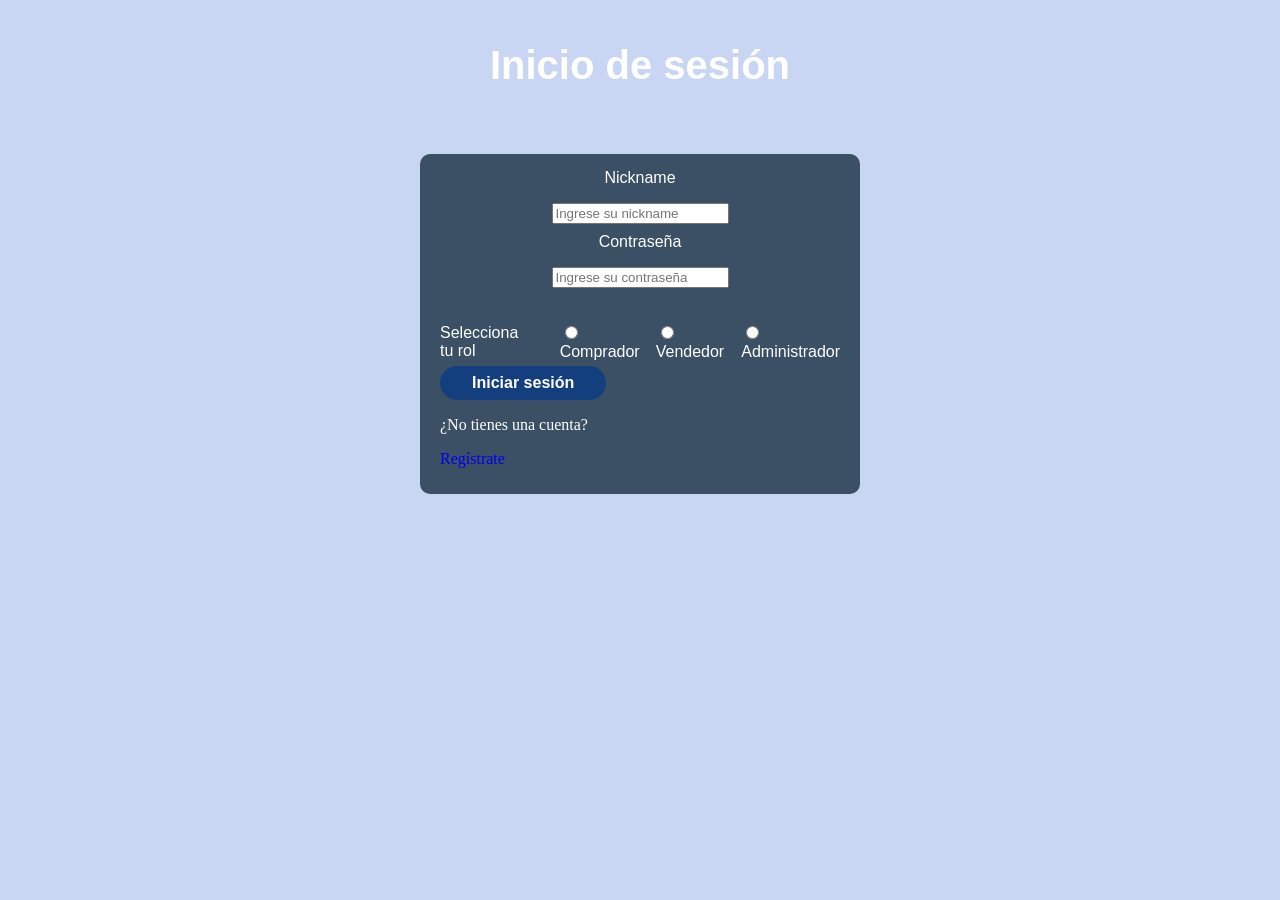
<file: index.html>
<!DOCTYPE html>
<head>
    <meta charset="utf-8"/>
    <link rel="stylesheet" href="./css/login.css">
    <link rel="icon" type="image/x-icon" href="static/images/logo.webp">
    <title>Binary Shop - Inicio de sesión</title>
</head>



<body>
    <div class="login-panel">
        <div>
            <h1 class="header-text">Inicio de sesión</h1>
        </div>

        <div class="login-form-content">

            <form class="form" id="loginForm">
                <div class="content-container">
                    <label class="text">Nickname</label><input type="text" id="username" class="input-field" name="username" placeholder="Ingrese su nickname" required><br>
                </div>
                <div class="content-container">
                    <label class="text">Contraseña</label><input type="password" id="password" class="input-field" name="password"  placeholder="Ingrese su contraseña" required><br>
                </div>
                <div class="seleccionar-rol">
                    <label class="text">Selecciona tu rol</label><br>
                    <label class="text">
                        <input type="radio" name="rol" value="comprador" /> Comprador
                    </label>
                    <label class="text">
                        <input type="radio" name="rol" value="vendedor" /> Vendedor
                    </label>
                    <label class="text">
                        <input type="radio" name="rol" value="admin" /> Administrador
                    </label>
            </div>
            
            <button class="submit-button">Iniciar sesión</button>
            
            <div class="account-request">
                <p>¿No tienes una cuenta?</p>
                <a href="registro.html">Regístrate</a>
            </div>

            </form>
        </div>
    </div>
    <script src="js/login.js"></script>
</body>
</file>
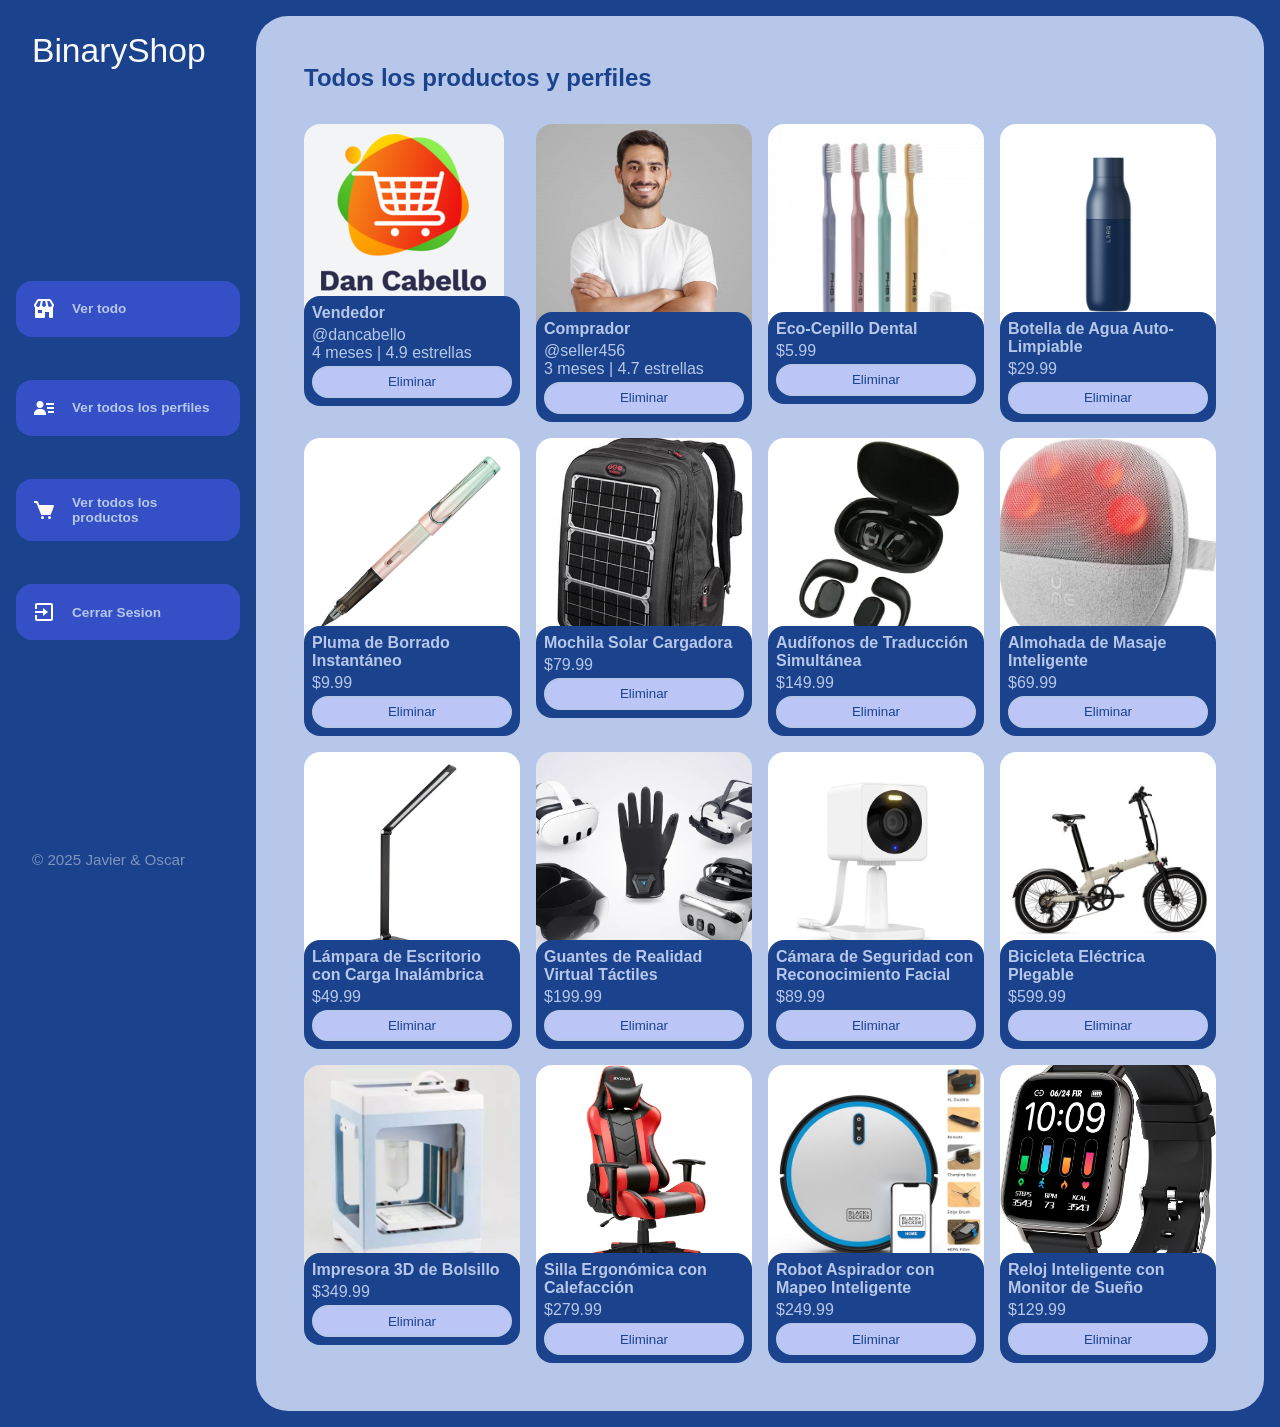
<file: admin.html>
<!DOCTYPE html>
<html lang="es">
<head>
    <meta charset="UTF-8">
    <title>BinaryShop</title>
    <link rel="shortcut icon" href="./images/favicon.png" type="image/x-icon">
    <link rel="stylesheet" href="./css/main.css">
</head>
<body>

    <div class="wrapper">
        <header class="header-mobile">
            <h1 class="logo">BinaryShop</h1>
            <button class="open-menu" id="open-menu">
                <i class="bi bi-list"></i>
            </button>
        </header>
        <aside>
            <button class="close-menu" id="close-menu">
                <i class="bi bi-x"></i>
            </button>
            <header>
                <h1 class="logo">BinaryShop</h1>
            </header>
            <nav>
                <ul class="menu">
                    <li>
                        <button id="todos" class="boton-menu boton-categoria active"><img class="ver-perfil" src="./images/home.svg">Ver todo</button>
                    </li>
                    <li>
                        <a class="boton-menu boton-carrito" href="#">
                            <img class="ver-perfil" src="./images/verperfil.svg">Ver todos los perfiles
                        </a>
                    </li>
                    <li>
                        <a class="boton-menu boton-carrito" href="#">
                            <img class="carrito-logo" src="./images/carrito.svg">Ver todos los productos
                        </a>
                    </li>
                    <li>
                        <a class="boton-menu boton-carrito" href="index.html">
                            <img class="carrito-logo" src="./images/exit.svg">Cerrar Sesion
                        </a>
                    </li>
                </ul>
            </nav>
            <footer>
                <p class="texto-footer">© 2025 Javier & Oscar</p>
            </footer>
        </aside>
        <main>
            <h2 class="titulo-principal" id="titulo-principal">Todos los productos y perfiles</h2>
            <div id="contenedor-productos" class="contenedor-productos">
                <div class="producto">
                    <img class="producto-imagen" src="./images/vendedor.png" alt="Vendedor">
                    <div class="producto-detalles">
                        <h3 class="producto-titulo">Vendedor</h3>
                        <p class="producto-precio">@dancabello <br> 4 meses | 4.9 estrellas</p>
                        <button class="producto-agregar" id="Eco-Cepillo Dental">Eliminar</button>
                    </div>
                </div>
                <div class="producto">
                    <img class="producto-imagen" src="./images/perfil.jpg" alt="Comprador">
                    <div class="producto-detalles">
                        <h3 class="producto-titulo">Comprador</h3>
                        <p class="producto-precio">@seller456<br> 3 meses | 4.7 estrellas</p>
                        <button class="producto-agregar" id="Eco-Cepillo Dental">Eliminar</button>
                    </div>
                </div>
                <div class="producto">
                    <img class="producto-imagen" src="./images/Eco-Cepillo Dental.jpg" alt="Eco-Cepillo Dental">
                    <div class="producto-detalles">
                        <h3 class="producto-titulo">Eco-Cepillo Dental</h3>
                        <p class="producto-precio">$5.99</p>
                        <button class="producto-agregar" id="Eco-Cepillo Dental">Eliminar</button>
                    </div>
                </div>
                <div class="producto">
                    <img class="producto-imagen" src="./images/Botella de Agua Auto-Limpiable.jpg" alt="Botella de Agua Auto-Limpiable">
                    <div class="producto-detalles">
                        <h3 class="producto-titulo">Botella de Agua Auto-Limpiable</h3>
                        <p class="producto-precio">$29.99</p>
                        <button class="producto-agregar" id="Botella de Agua Auto-Limpiable">Eliminar</button>
                    </div>
                </div>
                <div class="producto">
                    <img class="producto-imagen" src="./images/Pluma de Borrado Instantáneo.jpg" alt="Pluma de Borrado Instantáneo">
                    <div class="producto-detalles">
                        <h3 class="producto-titulo">Pluma de Borrado Instantáneo</h3>
                        <p class="producto-precio">$9.99</p>
                        <button class="producto-agregar" id="Pluma de Borrado Instantáneo">Eliminar</button>
                    </div>
                </div>
                <div class="producto">
                    <img class="producto-imagen" src="./images/Mochila Solar Cargadora.png" alt="Mochila Solar Cargadora">
                    <div class="producto-detalles">
                        <h3 class="producto-titulo">Mochila Solar Cargadora</h3>
                        <p class="producto-precio">$79.99</p>
                        <button class="producto-agregar" id="Mochila Solar Cargadora">Eliminar</button>
                    </div>
                </div>
                <div class="producto">
                    <img class="producto-imagen" src="./images/Audífonos de Traducción Simultánea.webp" alt="Audífonos de Traducción Simultánea">
                    <div class="producto-detalles">
                        <h3 class="producto-titulo">Audífonos de Traducción Simultánea</h3>
                        <p class="producto-precio">$149.99</p>
                        <button class="producto-agregar" id="Audífonos de Traducción Simultánea">Eliminar</button>
                    </div>
                </div>
                <div class="producto">
                    <img class="producto-imagen" src="./images/Almohada de Masaje Inteligente.jpg" alt="Almohada de Masaje Inteligente">
                    <div class="producto-detalles">
                        <h3 class="producto-titulo">Almohada de Masaje Inteligente</h3>
                        <p class="producto-precio">$69.99</p>
                        <button class="producto-agregar" id="Almohada de Masaje Inteligente">Eliminar</button>
                    </div>
                </div>
                <div class="producto">
                    <img class="producto-imagen" src="./images/Lámpara de Escritorio con Carga Inalámbrica.webp" alt="Lámpara de Escritorio con Carga Inalámbrica">
                    <div class="producto-detalles">
                        <h3 class="producto-titulo">Lámpara de Escritorio con Carga Inalámbrica</h3>
                        <p class="producto-precio">$49.99</p>
                        <button class="producto-agregar" id="Lámpara de Escritorio con Carga Inalámbrica">Eliminar</button>
                    </div>
                </div>
                <div class="producto">
                    <img class="producto-imagen" src="./images/Guantes de Realidad Virtual Táctiles.webp" alt="Guantes de Realidad Virtual Táctiles">
                    <div class="producto-detalles">
                        <h3 class="producto-titulo">Guantes de Realidad Virtual Táctiles</h3>
                        <p class="producto-precio">$199.99</p>
                        <button class="producto-agregar" id="Guantes de Realidad Virtual Táctiles">Eliminar</button>
                    </div>
                </div>
                <div class="producto">
                    <img class="producto-imagen" src="./images/Cámara de Seguridad con Reconocimiento Facial.png" alt="Cámara de Seguridad con Reconocimiento Facial">
                    <div class="producto-detalles">
                        <h3 class="producto-titulo">Cámara de Seguridad con Reconocimiento Facial</h3>
                        <p class="producto-precio">$89.99</p>
                        <button class="producto-agregar" id="Cámara de Seguridad con Reconocimiento Facial">Eliminar</button>
                    </div>
                </div>
                <div class="producto">
                    <img class="producto-imagen" src="./images/bici.jpg" alt="Bicicleta Eléctrica Plegable">
                    <div class="producto-detalles">
                        <h3 class="producto-titulo">Bicicleta Eléctrica Plegable</h3>
                        <p class="producto-precio">$599.99</p>
                        <button class="producto-agregar" id="Bicicleta Eléctrica Plegable">Eliminar</button>
                    </div>
                </div>
                <div class="producto">
                    <img class="producto-imagen" src="./images/Impresora 3D de Bolsillo.webp" alt="Impresora 3D de Bolsillo">
                    <div class="producto-detalles">
                        <h3 class="producto-titulo">Impresora 3D de Bolsillo</h3>
                        <p class="producto-precio">$349.99</p>
                        <button class="producto-agregar" id="Impresora 3D de Bolsillo">Eliminar</button>
                    </div>
                </div>
                <div class="producto">
                    <img class="producto-imagen" src="./images/sillaergonomica.jpg" alt="Silla Ergonómica con Calefacción">
                    <div class="producto-detalles">
                        <h3 class="producto-titulo">Silla Ergonómica con Calefacción</h3>
                        <p class="producto-precio">$279.99</p>
                        <button class="producto-agregar" id="Silla Ergonómica con Calefacción">Eliminar</button>
                    </div>
                </div>
                <div class="producto">
                    <img class="producto-imagen" src="./images/Robot Aspirador con Mapeo Inteligente.jpg" alt="Robot Aspirador con Mapeo Inteligente">
                    <div class="producto-detalles">
                        <h3 class="producto-titulo">Robot Aspirador con Mapeo Inteligente</h3>
                        <p class="producto-precio">$249.99</p>
                        <button class="producto-agregar" id="Robot Aspirador con Mapeo Inteligente">Eliminar</button>
                    </div>
                </div>
                <div class="producto">
                    <img class="producto-imagen" src="./images/Reloj Inteligente con Monitor de Sueño.jpg" alt="Reloj Inteligente con Monitor de Sueño">
                    <div class="producto-detalles">
                        <h3 class="producto-titulo">Reloj Inteligente con Monitor de Sueño</h3>
                        <p class="producto-precio">$129.99</p>
                        <button class="producto-agregar" id="Reloj Inteligente con Monitor de Sueño">Eliminar</button>
                    </div>
                </div>
            </div>
        </main>
    </div>
</body>
</html>
</file>
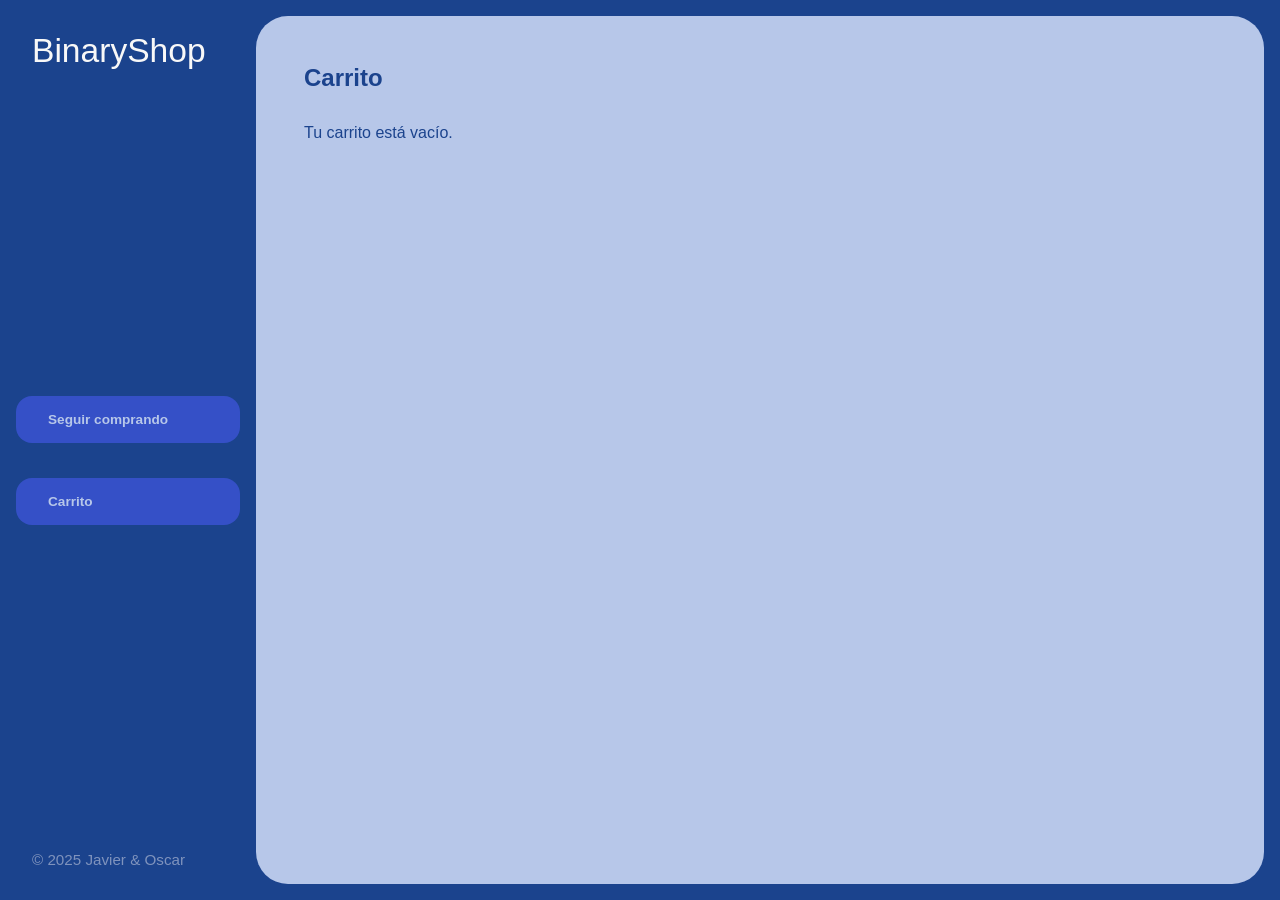
<file: carrito.html>
<!DOCTYPE html>
<html lang="es">
<head>
    <meta charset="UTF-8">
    <title>BinaryShop</title>
    <link rel="shortcut icon" href="./images/carrito.svg" type="image/x-icon">
    <link rel="stylesheet" href="./css/main.css">
</head>
<body>

    <div class="wrapper">
        <header class="header-mobile">
            <h1 class="logo">BinaryShop</h1>
            <button class="open-menu" id="open-menu">
                <i class="bi bi-list"></i>
            </button>
        </header>
        <aside>
            <button class="close-menu" id="close-menu">
                <i class="bi bi-x"></i>
            </button>
            <header>
                <h1 class="logo">BinaryShop</h1>
            </header>
            <nav>
                <ul>
                    <li>
                        <a class="boton-menu boton-volver" href="./main.html">
                            <i class="bi bi-arrow-return-left"></i> Seguir comprando
                        </a>
                    </li>
                    <li>
                        <a class="boton-menu boton-carrito active" href="./carrito.html">
                            <i class="bi bi-cart-fill"></i> Carrito
                        </a>
                    </li>
                </ul>
            </nav>
            <footer>
                <p class="texto-footer">© 2025 Javier & Oscar</p>
            </footer>
        </aside>
        <main>
            <h2 class="titulo-principal">Carrito</h2>
            <div class="contenedor-carrito">
                <p id="carrito-vacio" class="carrito-vacio">Tu carrito está vacío. <i class="bi bi-emoji-frown"></i></p>

                <div id="carrito-productos" class="carrito-productos disabled">
                    <!-- Esto se va a completar con el JS -->
                </div>

                <div id="carrito-acciones" class="carrito-acciones disabled">
                    <div class="carrito-acciones-izquierda">
                        <button id="carrito-acciones-vaciar" class="carrito-acciones-vaciar">Vaciar carrito</button>
                    </div>
                    <div class="carrito-acciones-derecha">
                        <div class="carrito-acciones-total">
                            <p>Total:</p>
                            <p id="total">$3000</p>
                        </div>
                        <button id="carrito-acciones-comprar" class="carrito-acciones-comprar">Comprar ahora</button>
                    </div>
                </div>

                <p id="carrito-comprado" class="carrito-comprado disabled">Muchas gracias por tu compra. <i class="bi bi-emoji-laughing"></i></p>

            </div>
        </main>
    </div>
    <script src="./js/carrito.js"></script>
    
</body>
</html>
</file>
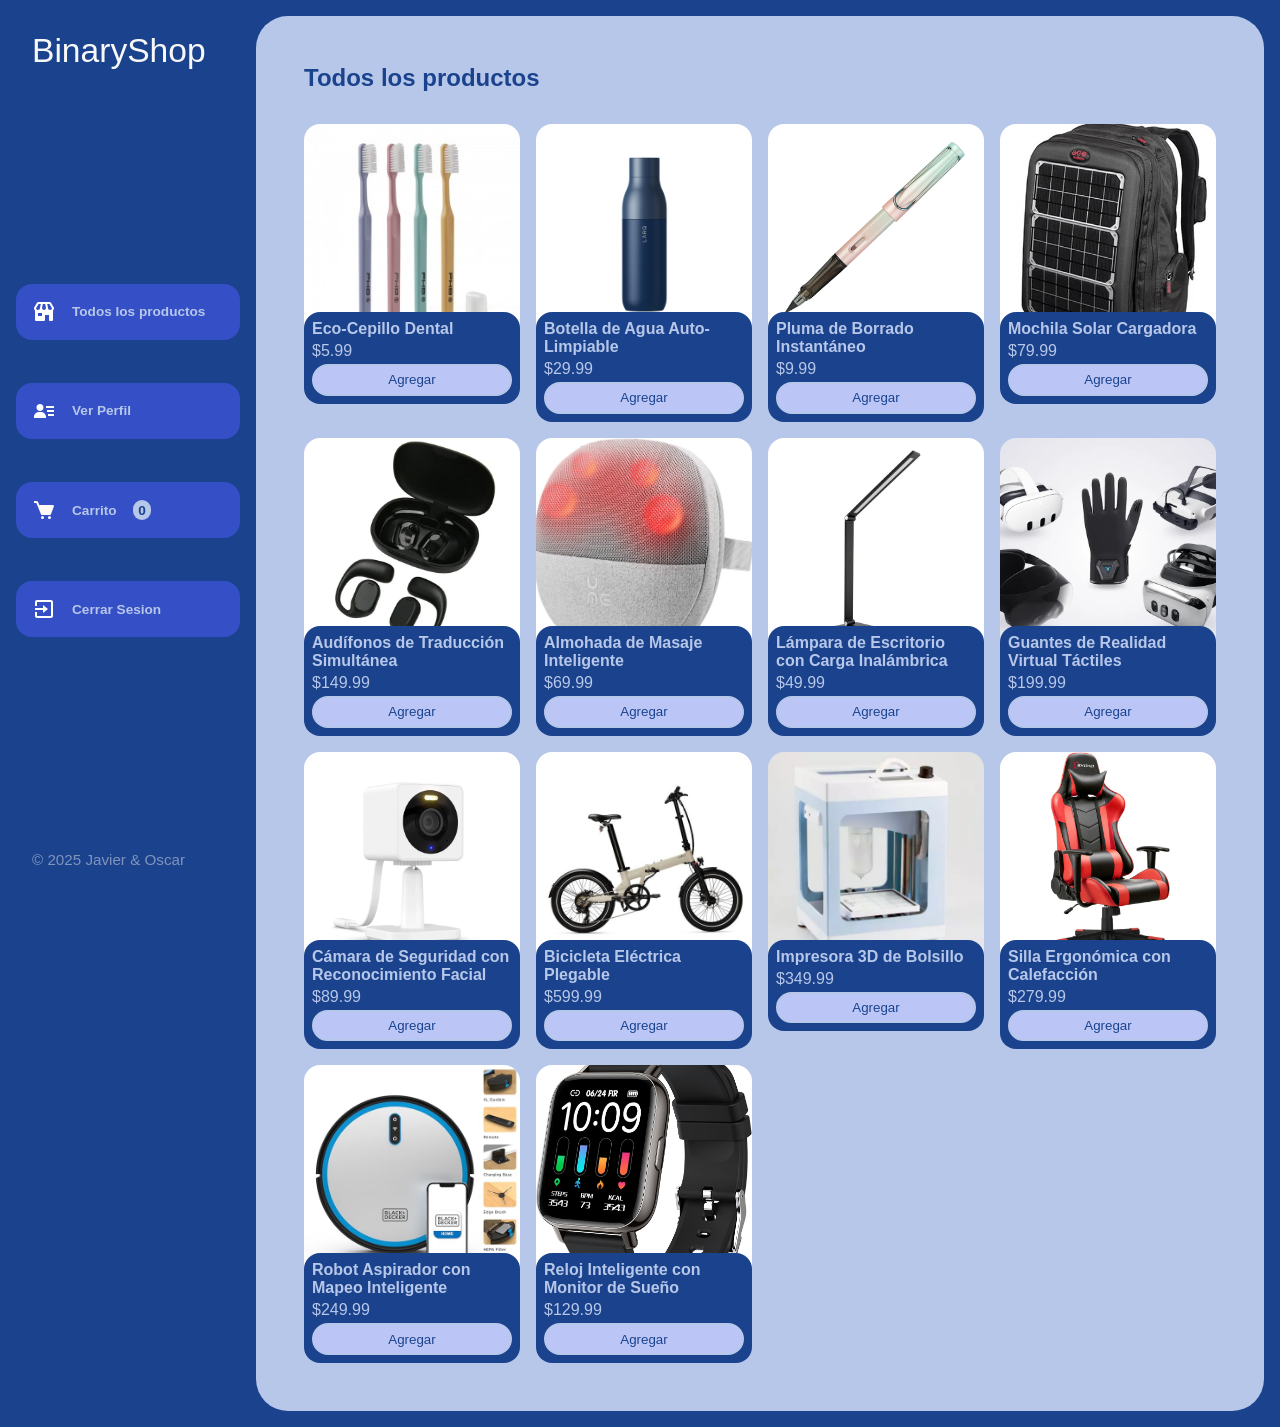
<file: main.html>
<!DOCTYPE html>
<html lang="es">
<head>
    <meta charset="UTF-8">
    <title>BinaryShop</title>
    <link rel="shortcut icon" href="./images/favicon.png" type="image/x-icon">
    <link rel="stylesheet" href="./css/main.css">
</head>
<body>

    <div class="wrapper">
        <header class="header-mobile">
            <h1 class="logo">BinaryShop</h1>
            <button class="open-menu" id="open-menu">
                <i class="bi bi-list"></i>
            </button>
        </header>
        <aside>
            <button class="close-menu" id="close-menu">
                <i class="bi bi-x"></i>
            </button>
            <header>
                <h1 class="logo">BinaryShop</h1>
            </header>
            <nav>
                <ul class="menu">
                    <li>
                        <button id="todos" class="boton-menu boton-categoria active"><img class="ver-perfil" src="./images/home.svg"> Todos los productos</button>
                    </li>
                    <li>
                        <a class="boton-menu boton-carrito" href="./perfil.html">
                            <img class="ver-perfil" src="./images/verperfil.svg">Ver Perfil
                        </a>
                    </li>
                    <li>
                        <a class="boton-menu boton-carrito" href="./carrito.html">
                            <img class="carrito-logo" src="./images/carrito.svg"> Carrito <span id="numerito" class="numerito">0</span>
                        </a>
                    </li>
                    <li>
                        <a class="boton-menu boton-carrito" href="index.html">
                            <img class="carrito-logo" src="./images/exit.svg">Cerrar Sesion
                        </a>
                    </li>
                </ul>
            </nav>
            <footer>
                <p class="texto-footer">© 2025 Javier & Oscar</p>
            </footer>
        </aside>
        <main>
            <h2 class="titulo-principal" id="titulo-principal">Todos los productos</h2>
            <div id="contenedor-productos" class="contenedor-productos">
                <!-- Esto se va a rellenar con JS -->
            </div>
        </main>
    </div>
    
    <script src="./js/productos.js"></script>
    <script src="./js/main.js"></script>
</body>
</html>
</file>
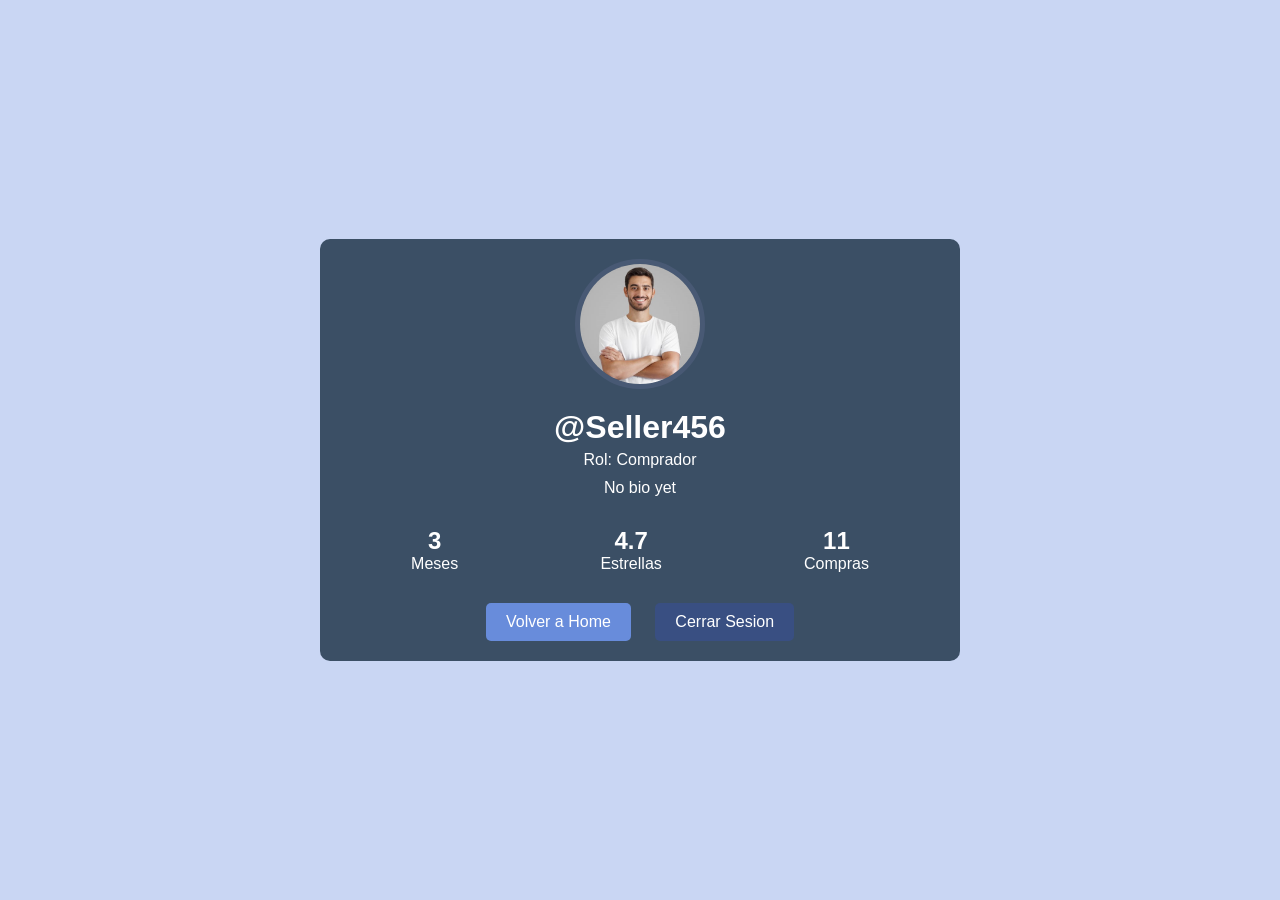
<file: perfil.html>
<!DOCTYPE html>
<html lang="es">
<head>
    <meta charset="UTF-8">
    <meta name="viewport" content="width=device-width, initial-scale=1.0">
    <title>Perfil de Javier Garcia</title>
    <link rel="shortcut icon" href="./images/perfil.svg" type="image/x-icon">
    <link rel="stylesheet" href="./css/perfil.css">
</head>
<body>
    <div class="container">
        <div class="header">
            <div class="profile-image">
                <img src="./images/perfil.jpg" alt="Foto de perfil">
            </div>
        </div>
        <div class="profile-info">
            <h1>@Seller456</h1>
            <p class="location">Rol: Comprador</p>
            <p class="description">No bio yet</p>
        </div>
        <div class="stats">
            <div class="stat">
                <span class="number">3</span>
                <span class="label">Meses</span>
            </div>
            <div class="stat">
                <span class="number">4.7</span>
                <span class="label">Estrellas</span>
            </div>
            <div class="stat">
                <span class="number">11</span>
                <span class="label">Compras</span>
            </div>
        </div>
        <div class="actions">
            <button class="follow"><a class="boton-menu boton-carrito" href="./main.html">
                Volver a Home
            </a></button>
            <button class="message"><a class="boton-menu boton-carrito" href="./index.html">
                Cerrar Sesion
            </a></button>
        </div>
    </div>
</body>
</html>
</file>
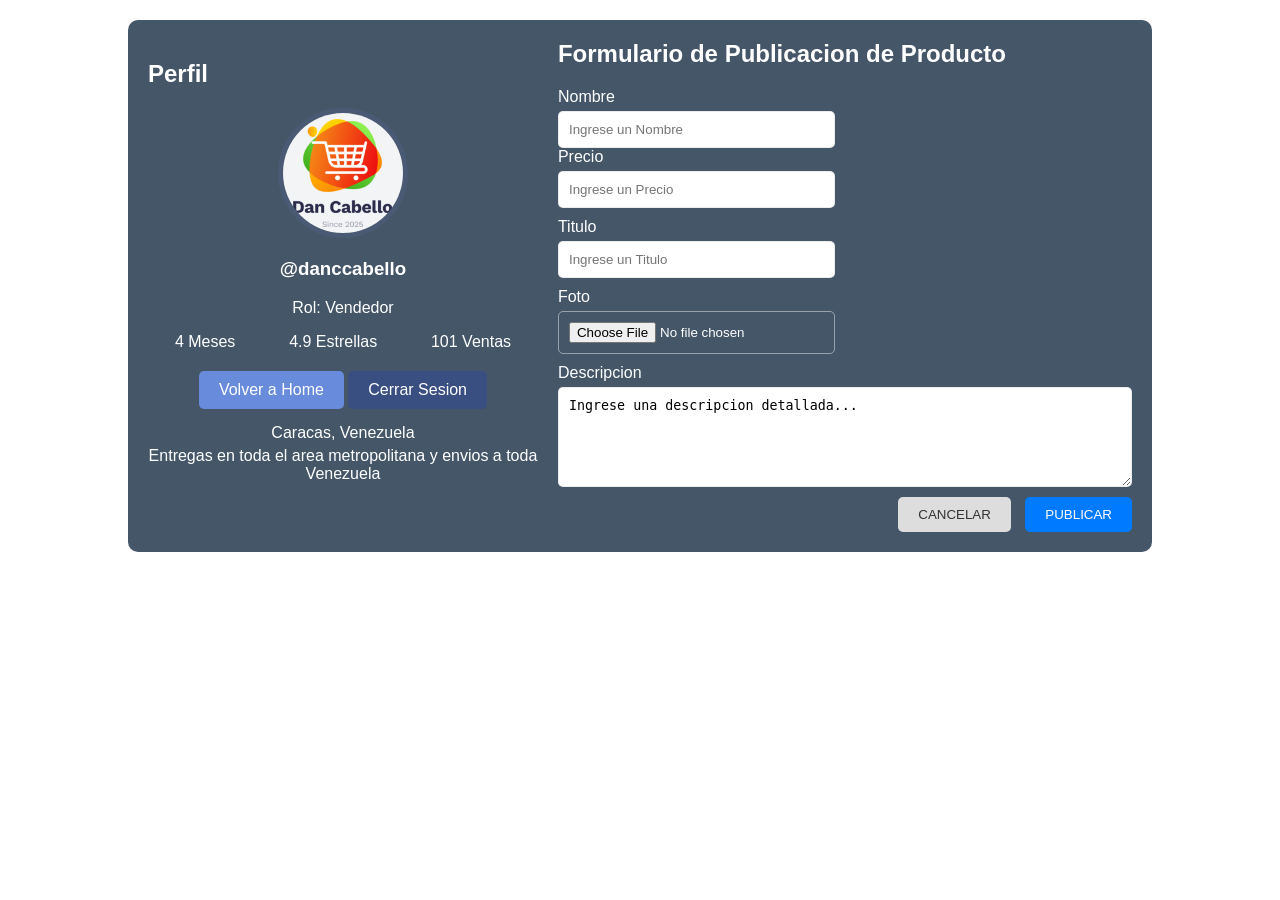
<file: publicarProducto.html>
<!DOCTYPE html>
<html lang="es">
<head>
    <meta charset="UTF-8">
    <meta name="viewport" content="width=device-width, initial-scale=1.0">
    <title>Perfil de Oscar Contreras</title>
    <link rel="shortcut icon" href="./images/perfil.svg" type="image/x-icon">
    <link rel="stylesheet" href="./css/publicarProducto.css">
</head>
<body>
    <div class="container">
        <main>
            <section class="profile">
                <h2>Perfil</h2>
                <div class="profile-details">
                    <div class="profile-image">
                        <img src="./images/vendedor.png" alt="Foto de perfil">
                    </div>
                    <div class="profile-text">
                        <h3>@danccabello</h3>
                        <p>Rol: Vendedor</p>
                        <div class="stats">
                            <span>4 Meses</span>
                            <span>4.9 Estrellas</span>
                            <span>101 Ventas</span>
                        </div>
                        <button class="Home"><a class="link" href="./vendedor.html">
                            Volver a Home
                        </a></button>
                        <button class="Cerrar-Sesion"><a class="link" href="./index.html">
                            Cerrar Sesion
                        </a></button>
                        <p class="location">Caracas, Venezuela</p>
                        <p class="description">Entregas en toda el area metropolitana y envios a toda Venezuela</p>
                    </div>
                </div>
            </section>
            <section class="basic-info">
                <h2>Formulario de Publicacion de Producto</h2>
                <form action="">
                <div class="form-row">
                    <label for="firstName">Nombre</label>
                    <input type="text" id="firstName" placeholder="Ingrese un Nombre">
                    <label for="lastName">Precio</label>
                    <input type="text" id="lastName" placeholder="Ingrese un Precio">
                </div>
                <div class="form-row">
                    <label for="title">Titulo</label>
                    <input type="text" id="title" placeholder="Ingrese un Titulo">
                </div>
                <div class="form-row">
                    <label for="email">Foto</label>
                    <input type="file" id="email" placeholder="Ingrese un Email">
                </div>
                <div class="form-row about">
                    <label for="about">Descripcion</label>
                    <textarea id="about">Ingrese una descripcion detallada...</textarea>
                </div>
                <div class="form-actions">
                    <button type="reset" class="cancel">CANCELAR</button>
                    <button type="submit" class="save">PUBLICAR</button>
                </div>
            </form>
            </section>
        </main>
    </div>
</body>
</html>
</file>
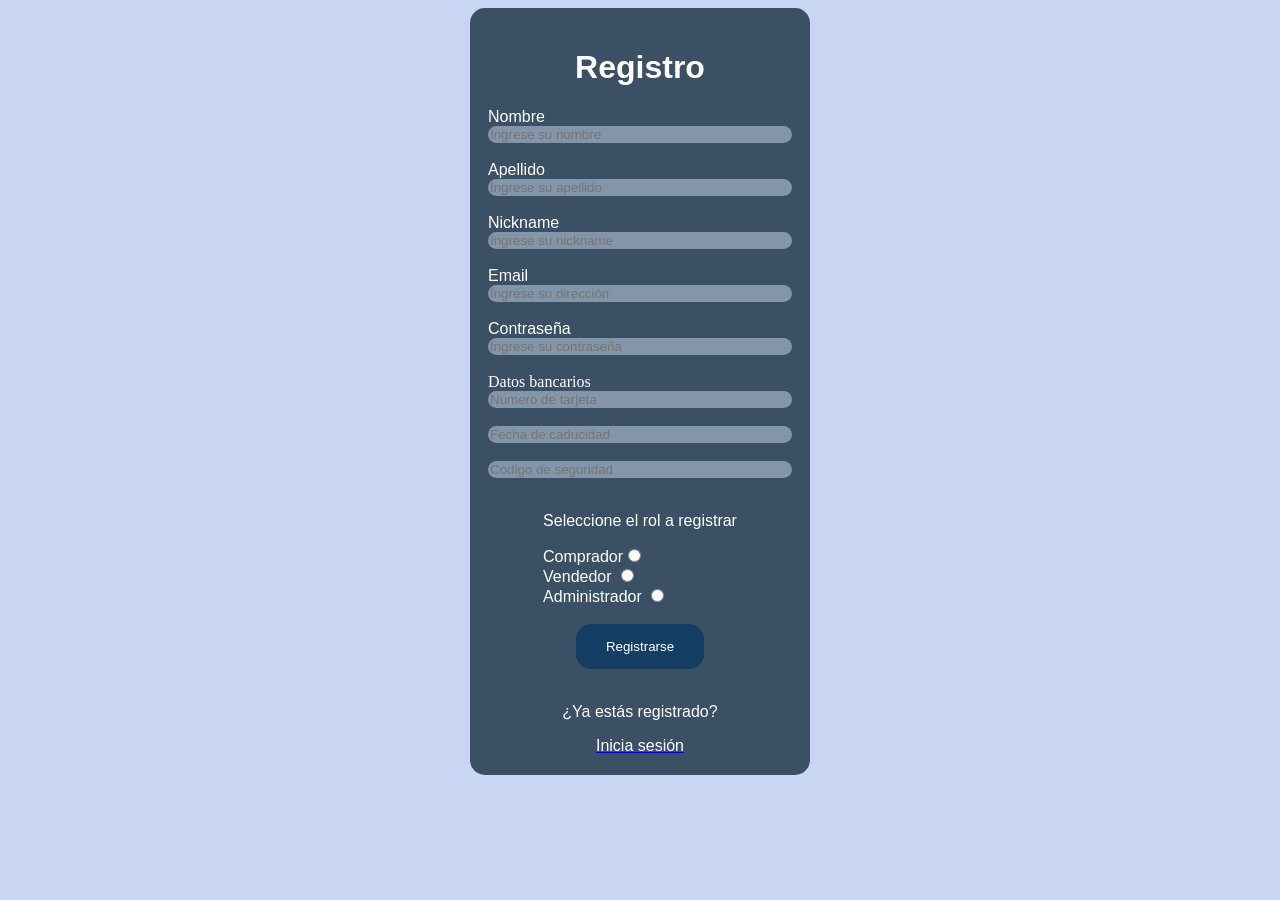
<file: registro.html>
<!DOCTYPE html>
<head>
    <title>Registro - Binary Shop</title>
    <link rel="stylesheet" href="./css/registro.css">
</head>

<body>
    <form class="formulario">
    <h1 class="texto">Registro</h1>
    
    
        <div id="nombre">
        <label class="texto">Nombre</label>
        <input class="box" placeholder="Ingrese su nombre " required> 
        </div>

        <br>

        <div id="apellido">
        <label class="texto"> Apellido</label>
        <input class="box" placeholder="Ingrese su apellido" required>
        </div>

        <br>

        <div id="nickname">
        <label class="texto"> Nickname</label>
        <input class="box" placeholder="Ingrese su nickname" required> 
        </div>

        <br>
        <div id="email">
        <label class="texto"> Email</label>
        <input class="box" type="email" placeholder="Ingrese su dirección" required>
        </div>

        <br>

        <div id="contraseña">
        <label class="texto"> Contraseña</label>
        <input class="box" type="password" placeholder="Ingrese su contraseña" required>
        </div>

        <br>

        <div id="datos">
        <label id="datosbancarios"> Datos bancarios</label>
        <div id="banco">
        <input class="box" placeholder="Numero de tarjeta" required><br>
        <input class="box" placeholder="Fecha de caducidad" required><br>
        <input class="box" placeholder="Código de seguridad" required><br>
        </div>
        </div>

        <div id="rol">
        <p class="texto">Seleccione el rol a registrar</p>
        <span><label class="texto"> Comprador</label><input type="radio"></span><br>
        <span><label class="texto"> Vendedor</label> <input type="radio"></span><br>
        <span><label class="texto"> Administrador</label> <input type="radio"></span><br>
        </div>
   

    <br>
    <button class="inicio"type="submit" href="main.html"><label class="texto">Registrarse</label></button>
    <br>
    <p class="texto">¿Ya estás registrado?</p>
    <a href="index.html"><label class="texto">Inicia sesión</label></a>
    </form>

</body>
</html>
</file>
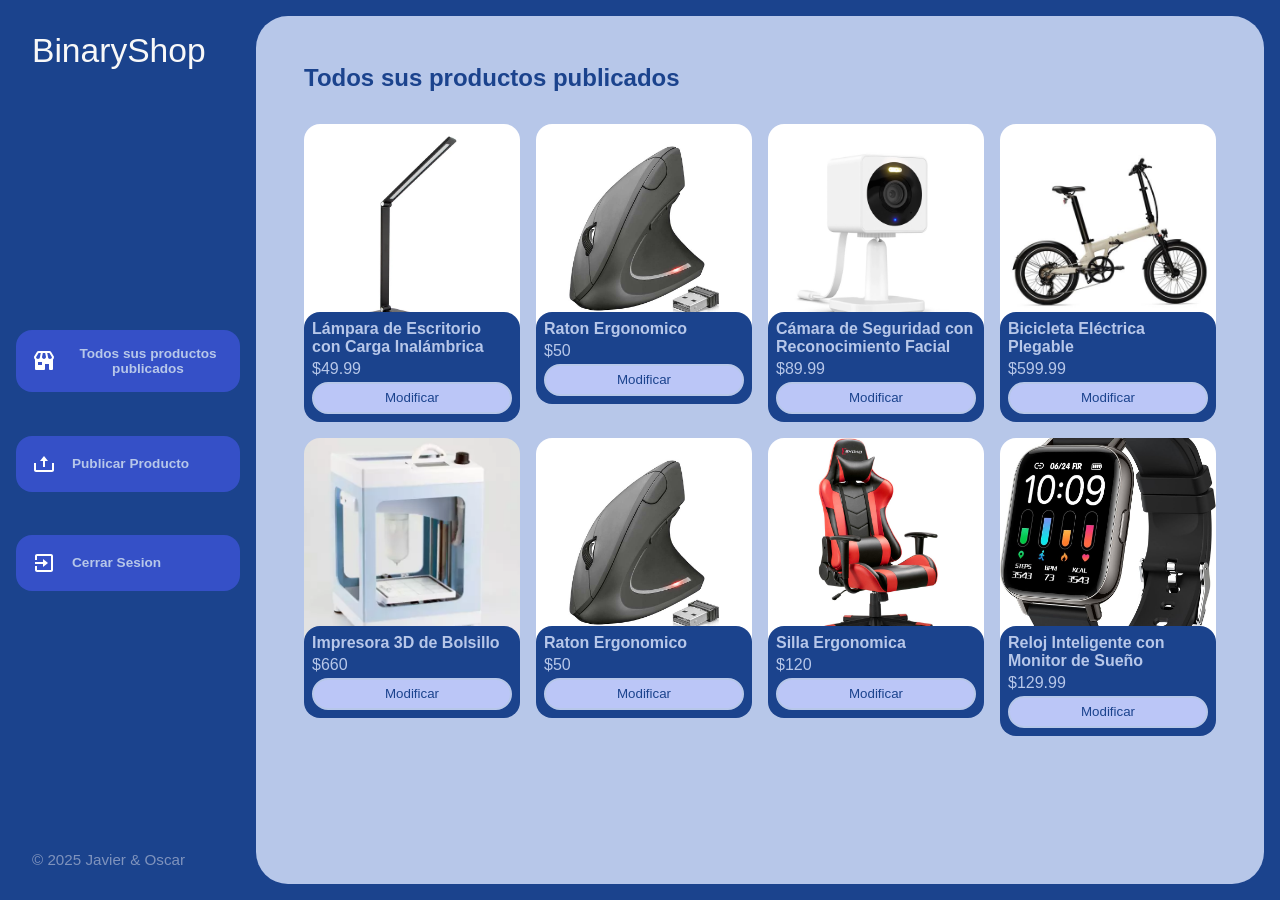
<file: vendedor.html>
<!DOCTYPE html>
<html lang="es">
<head>
    <meta charset="UTF-8">
    <title>BinaryShop</title>
    <link rel="shortcut icon" href="./images/favicon.png" type="image/x-icon">
    <link rel="stylesheet" href="./css/main.css">
</head>
<body>

    <div class="wrapper">
        <header class="header-mobile">
            <h1 class="logo">BinaryShop</h1>
            <button class="open-menu" id="open-menu">
                <i class="bi bi-list"></i>
            </button>
        </header>
        <aside>
            <button class="close-menu" id="close-menu">
                <i class="bi bi-x"></i>
            </button>
            <header>
                <h1 class="logo">BinaryShop</h1>
            </header>
            <nav>
                <ul class="menu">
                    <li>
                        <button id="todos" class="boton-menu boton-categoria active"><img class="ver-perfil" src="./images/home.svg">Todos sus productos publicados</button>
                    </li>
                    <li>
                        <a class="boton-menu boton-carrito" href="./publicarProducto.html">
                            <img class="carrito-logo" src="./images/upload.svg">Publicar Producto
                        </a>
                    </li>
                    <li>
                        <a class="boton-menu boton-carrito" href="index.html">
                            <img class="carrito-logo" src="./images/exit.svg">Cerrar Sesion
                        </a>
                    </li>
                </ul>
            </nav>
            <footer>
                <p class="texto-footer">© 2025 Javier & Oscar</p>
            </footer>
        </aside>
        <main>
            <h2 class="titulo-principal" id="titulo-principal">Todos sus productos publicados</h2>
            <div id="contenedor-productos" class="contenedor-productos">
                <div class="producto">
                    <img src="images/Lámpara de Escritorio con Carga Inalámbrica.webp" alt="" class="producto-imagen">
                    <div class="producto-detalles">
                        <h3 class="producto-titulo">Lámpara de Escritorio con Carga Inalámbrica</h3>
                        <p class="producto-precio">$49.99</p>
                        <button class="producto-agregar">Modificar</button>
                    </div>
                </div>
                <div class="producto">
                    <img src="images/ratonergonomico.jpeg" alt="" class="producto-imagen">
                    <div class="producto-detalles">
                        <h3 class="producto-titulo">Raton Ergonomico</h3>
                        <p class="producto-precio">$50</p>
                        <button class="producto-agregar">Modificar</button>
                    </div>
                </div>
                <div class="producto">
                    <img class="producto-imagen" src="./images/Cámara de Seguridad con Reconocimiento Facial.png" alt="Cámara de Seguridad con Reconocimiento Facial">
                    <div class="producto-detalles">
                        <h3 class="producto-titulo">Cámara de Seguridad con Reconocimiento Facial</h3>
                        <p class="producto-precio">$89.99</p>
                        <button class="producto-agregar" id="Cámara de Seguridad con Reconocimiento Facial">Modificar</button>
                    </div>
                </div>
                <div class="producto">
                    <img class="producto-imagen" src="./images/bici.jpg" alt="Bicicleta Eléctrica Plegable">
                    <div class="producto-detalles">
                        <h3 class="producto-titulo">Bicicleta Eléctrica Plegable</h3>
                        <p class="producto-precio">$599.99</p>
                        <button class="producto-agregar" id="Bicicleta Eléctrica Plegable">Modificar</button>
                    </div>
                </div>
                <div class="producto">
                    <img src="images/Impresora 3D de Bolsillo.webp" alt="" class="producto-imagen">
                    <div class="producto-detalles">
                        <h3 class="producto-titulo">Impresora 3D de Bolsillo</h3>
                        <p class="producto-precio">$660</p>
                        <button class="producto-agregar">Modificar</button>
                    </div>
                </div>
                <div class="producto">
                    <img src="images/ratonergonomico.jpeg" alt="" class="producto-imagen">
                    <div class="producto-detalles">
                        <h3 class="producto-titulo">Raton Ergonomico</h3>
                        <p class="producto-precio">$50</p>
                        <button class="producto-agregar">Modificar</button>
                    </div>
                </div>
                <div class="producto">
                    <img src="images/sillaergonomica.jpg" alt="" class="producto-imagen">
                    <div class="producto-detalles">
                        <h3 class="producto-titulo">Silla Ergonomica</h3>
                        <p class="producto-precio">$120</p>
                        <button class="producto-agregar">Modificar</button>
                    </div>
                </div>
                <div class="producto">
                    <img class="producto-imagen" src="./images/Reloj Inteligente con Monitor de Sueño.jpg" alt="Reloj Inteligente con Monitor de Sueño">
                    <div class="producto-detalles">
                        <h3 class="producto-titulo">Reloj Inteligente con Monitor de Sueño</h3>
                        <p class="producto-precio">$129.99</p>
                        <button class="producto-agregar" id="Reloj Inteligente con Monitor de Sueño">Modificar</button>
                    </div>
                </div>
            </div>
        </main>
    </div>
</body>
</html>
</file>
<file: css/login.css>
body{
    background-color: #c9d6f3;
    background-image: url('https://i.redd.it/fw3pctfene911.jpg');
    background-size: cover, contain;
    background-repeat: no-repeat, no-repeat;
}

a {
    text-decoration: none;
}
.header-text{
    text-align: center;
    font-size: 2.5rem;
    font-family: 'Arial', sans-serif;
    color: white;
    padding: 1rem;
}

.form{
    border: 2px solid black;
    padding: 20px;
    width: 300px;
    height: 200px;
    margin: auto;
    width: 400px;
    height: 300px;
    background-color: #20354ad5;
    border-radius: 10px;
    padding: 20px;
    margin-top: 50px;
    border: none;
    color: white;
}

.text{
    font-family: 'Arial', sans-serif;
    color: white;
}

.submit-button{
    background-color: rgb(20, 63, 126);
    border-radius: 10rem;
    font-size: 1rem;
    font-weight: bold;
    padding: 0.5rem 2rem 0.5rem 2rem;
    color: white;
    border: none;

}

.content-container{
    display: flex;
    flex-direction: column;
    justify-content: center;
    align-items: center;
    height: 3rem;
    width: 100%;
    margin-top: 1rem;
    gap: 1rem;
}

.seleccionar-rol{
    display: flex;
    justify-content: space-between;
    align-items: center;
    height: 3rem;
    width: 100%;
    margin-top: 1rem;
    gap: 1rem;
}

#input1{
    margin-left: 22px;
}
#input2{
    margin-left: 10px;
}
</file>
<file: css/main.css>
:root {
    --clr-main: #1b438d;
    --clr-main-light: #7f93bd;
    --clr-white: #b7c7e9;
}

* {
    margin: 0;
    padding: 0;
    box-sizing: border-box;
    font-family: 'Arial';
    /**/
}

h1, h2, h3, h4, h5, h6, p, a, input, textarea, ul {
    margin: 0;
    padding: 0;
}

ul {
    list-style-type: none;
}

a {
    text-decoration: none;
}

.wrapper {
    display: grid;
    grid-template-columns: 1fr 4fr;
    background-color: var(--clr-main);
}

aside {
    padding: 2rem;
    padding-right: 0;
    color: var(--clr-white);
    position: sticky;
    top: 0;
    height: 100vh;
    display: flex;
    flex-direction: column;
    justify-content: space-between;
}

.logo {
    font-weight: 500;
    font-size: 2.1rem;
    color: rgb(248, 248, 248)
}

.menu {
    display: flex;
    flex-direction: column;
    gap: .5rem;
}

.boton-menu {
    background-color: rgb(53, 80, 199);
    border-radius: 1rem;
    margin-left: -1rem;
    border: 0;
    color: var(--clr-white);
    display: flex;
    align-items: center;
    gap: 1rem;
    font-weight: 600;
    padding: 1rem;
    font-size: .85rem;
    width: 100%;
}

.boton-carrito {
    margin-top: 2.2rem;
}

.numerito {
    background-color: var(--clr-white);
    color: var(--clr-main);
    padding: .15rem .35rem;
    border-radius: 1rem;
}

.texto-footer {
    color: var(--clr-main-light);
    font-size: .95rem;
}

main {
    background-color: var(--clr-white);
    margin: 1rem;
    margin-left: 0;
    border-radius: 2rem;
    padding: 3rem;
}

.titulo-principal {
    color: var(--clr-main);
    margin-bottom: 2rem;
    font-weight: bold;
}

.contenedor-productos {
    display: grid;
    grid-template-columns: repeat(4, 1fr);
    gap: 1rem;
}

.producto-imagen {
    max-width: 100%;
    aspect-ratio: 1 / 1;
    object-fit: cover;
    border-radius: 1rem;
}

.producto-detalles {
    background-color: var(--clr-main);
    color: var(--clr-white);
    padding: .5rem;
    border-radius: 1rem;
    margin-top: -2rem;
    position: relative;
    display: flex;
    flex-direction: column;
    gap: .25rem;
    
}

.producto-titulo {
    font-size: 1rem;
}

.producto-agregar {
    border: 0;
    background-color: rgb(187, 198, 247);
    color: var(--clr-main);
    padding: .4rem;
    border-radius: 2rem;
    cursor: pointer;
    border: 2px solid var(--clr-white);
}

.producto-agregar:hover {
    background-color: rgb(217, 228, 252);
    color: rgb(21, 41, 97);
    font-size: 1.1rem;
}


/** CARRITO **/

.contenedor-carrito {
    display: flex;
    flex-direction: column;
    gap: 1.5rem;
}

.carrito-vacio,
.carrito-comprado {
    color: var(--clr-main);
}

.carrito-productos {
    display: flex;
    flex-direction: column;
    gap: 1rem;
}

.carrito-producto {
    display: flex;
    justify-content: space-between;
    align-items: center;
    background-color: rgb(217, 228, 252);
    color: var(--clr-main);
    padding: .5rem;
    padding-right: 1.5rem;
    border-radius: 1rem;
}

.carrito-producto-imagen {
    width: 4rem;
    border-radius: 1rem;
}

.carrito-producto small {
    font-size: .75rem;
}

.carrito-producto-eliminar {
    border: 0;
    background-color: transparent;
    color: var(--clr-red);
    cursor: pointer;
}

.carrito-acciones {
    display: flex;
    justify-content: space-between;
}

.carrito-acciones-vaciar {
    border: 0;
    background-color: rgb(125, 157, 245);
    padding: 1rem;
    border-radius: 1rem;
    color: var(--clr-main);
    text-transform: uppercase;
    cursor: pointer;
}

.carrito-acciones-derecha {
    display: flex;
}

.carrito-acciones-total {
    display: flex;
    background-color: var(--clr-gray);
    padding: 1rem;
    color: var(--clr-main);
    text-transform: uppercase;
    border-top-left-radius: 1rem;
    border-bottom-left-radius: 1rem;
    gap: 1rem;
}

.carrito-acciones-comprar {
    border: 0;
    background-color: var(--clr-main);
    padding: 1rem;
    color: var(--clr-white);
    text-transform: uppercase;
    cursor: pointer;
    border-top-right-radius: 1rem;
    border-bottom-right-radius: 1rem;
}

.header-mobile {
    display: none;
}

.close-menu {
    display: none;
}

.disabled {
    display: none;
}

/*** MEDIA QUERIES ***/

@media screen and (max-width: 850px) {
    .contenedor-productos {
        grid-template-columns: 1fr 1fr 1fr;
    }
}

@media screen and (max-width: 675px) {
    .contenedor-productos {
        grid-template-columns: 1fr 1fr;
    }
}

@media screen and (max-width: 600px) {

    .wrapper {
        min-height: 100vh;
        display: flex;
        flex-direction: column;
    }

    aside {
        position: fixed;
        z-index: 9;
        background-color: var(--clr-main);
        left: 0;
        box-shadow: 0 0 0 100vmax rgba(0, 0, 0, .75);
        transform: translateX(-100%);
        opacity: 0;
        visibility: hidden;
        transition: .2s;
    }

    .aside-visible {
        transform: translateX(0);
        opacity: 1;
        visibility: visible;
    }

    .boton-menu.active::before,
    .boton-menu.active::after {
        display: none;
    }

    main {
        margin: 1rem;
        margin-top: 0;
        padding: 2rem;
    }

    .contenedor-productos {
        grid-template-columns: 1fr 1fr;
    }

    .header-mobile {
        padding: 1rem;
        display: flex;
        justify-content: space-between;
        align-items: center;
    }

    .header-mobile .logo {
        color: var(--clr-gray);
    }

    .open-menu, .close-menu {
        background-color: transparent;
        color: var(--clr-gray);
        border: 0;
        font-size: 2rem;
        cursor: pointer;
    }

    .close-menu {
        display: block;
        position: absolute;
        top: 1rem;
        right: 1rem;
    }

    .carrito-producto {
        gap: 1rem;
        flex-wrap: wrap;
        justify-content: flex-start;
        padding: .5rem;
    }

    .carrito-producto-subtotal {
        display: none;
    }

    .carrito-acciones {
        flex-wrap: wrap;
        row-gap: 1rem;
    }
    

}



@media screen and (max-width: 400px) {
    .contenedor-productos {
        grid-template-columns: 1fr;
    }
}
</file>
<file: css/perfil.css>
body {
    font-family: sans-serif;
    margin: 0;
    display: flex;
    justify-content: center;
    align-items: center;
    height: 100vh;
    background-color: #c9d6f3;
    background-image: url('https://i.redd.it/fw3pctfene911.jpg');
    background-size: cover, contain;
    background-repeat: no-repeat, no-repeat;
    color: white;
}

.container {
    width: 80%;
    max-width: 600px;
    background-color: #20354ad5;
    border-radius: 10px;
    text-align: center;
    padding: 20px;
}

.profile-image {
    width: 120px;
    height: 120px;
    border-radius: 50%;
    overflow: hidden;
    margin: 0 auto;
    border: 5px solid #4d5c79c9;
}

.profile-image img {
    width: 100%;
    height: auto;
}

.profile-info {
    margin-top: 20px;
}

.profile-info h1 {
    margin: 0;
    font-size: 2em;
}

.profile-info .location {
    color: #ffffff;
    margin: 5px 0;
}

.profile-info .description {
    color: #ffffff;
    margin-top: 10px;
}

.stats {
    display: flex;
    justify-content: space-around;
    margin-top: 30px;
}

.stat {
    display: flex;
    flex-direction: column;
}

.number {
    font-size: 1.5em;
    font-weight: bold;
    color: #ffffff;
}

.label {
    color: #ffffff;
}

.actions {
    margin-top: 30px;
}
a {
    text-decoration: none;
    font-size: 1.2em;
    color: #ffffff
}
.actions button {
    padding: 10px 20px;
    margin: 0 10px;
    border: none;
    border-radius: 5px;
    cursor: pointer;
}

.actions .follow {
    background-color: #688cdb; 
}

.actions .message {
    background-color: #394f82;
}

.nombre{
    color: rgb(85, 116, 156);
}
</file>
<file: css/publicarProducto.css>
body {
    font-family: sans-serif;
    margin: 0;
    background-image: url('https://i.redd.it/fw3pctfene911.jpg');
    background-size: cover, contain;
    background-repeat: no-repeat, no-repeat;
    color: white;
}

.container {
    width: 80%;
    max-width: 1200px;
    margin: 20px auto;
    background-color: #20354ad5;
    border-radius: 10px;
}

main {
    display: flex;
    padding: 20px;
}


.profile-details {
    text-align: center;
}

.profile-image {
    width: 120px;
    height: 120px;
    border-radius: 50%;
    overflow: hidden;
    margin: 0 auto 20px;
    border: 5px solid #4d5c79c9;
}

.profile-image img {
    width: 100%;
    height: auto;
    display: block;
}

.stats {
    display: flex;
    justify-content: space-around;
    margin: 10px 0;
    color: #fff;
    
}


.profile button {
    
    border: none;
    padding: 10px 20px;
    border-radius: 5px;
    cursor: pointer;
    margin: 10px 0;
}
.textbox{
    color: #fff;
}

.location, .description {
    color: #ffffff;
    margin: 5px 0;
}

.basic-info {
    width: 70%;
    padding-left: 20px;
}

.basic-info h2 {
    margin-top: 0;
}

.form-row {
    display: flex;
    flex-wrap: wrap;
    margin-bottom: 10px;
    color: #fff;
}

.form-row label {
    width: 100%;
    margin-bottom: 5px;
}

.form-row input, .form-row textarea {
    width: calc(50% - 10px);
    padding: 10px;
    border: 1px solid #dddddd8e;
    border-radius: 5px;
    box-sizing: border-box;
}

.form-row textarea {
    width: 100%;
    height: 100px;
}

.form-actions {
    text-align: right;
}

.form-actions button {
    padding: 10px 20px;
    border: none;
    border-radius: 5px;
    cursor: pointer;
    margin-left: 10px;
}

.form-actions .cancel {
    background-color: #ddd;
    color: #333;
}

.form-actions .save {
    background-color: #007bff;
    color: #fff;
}
a {
    text-decoration: none;
    font-size: 1.2em;
    color: #ffffff
}
.Home {
    background-color: #688cdb; 
}

.Cerrar-Sesion{
    background-color: #394f82;
}
</file>
<file: css/registro.css>
.formulario{
    border: 2px solid black;
    padding: 20px;
    margin: 10px;
    display: flex;
    justify-content: center;
    align-items: center;
    flex-direction: column;
    width: 300px;
    background-color: #20354ad5;
    border: none;
    border-radius: 15px;
    width: 300px;
    margin: auto;
}
body{
    background-color: #c9d6f3;
    background-image: url('https://i.redd.it/fw3pctfene911.jpg');
    background-size: cover, contain;
    background-repeat: no-repeat, no-repeat;
}
.texto{
    color: rgb(255, 255, 255);
    font-family: Arial, sans-serif;
}

#datosbancarios{
    color: white;
    text-align: left;
}
.box{
    display: flex;
    justify-content: center;
    align-items: center;
    flex-direction: column;
    width: 300px;
    background-color: #91a3b6d5;
    border: none;
    border-radius: 15px;
    width: 300px;
    margin: auto;
}

.inicio{
    background-color: rgb(21, 62, 100);
    color: white;
    border-radius: 15px;
    padding: 15px 30px;
    transition: font-size 0.3s ease;
    border: none;
}

.inicio:hover {
    font-size: 1.2em;
    border: none;
}
</file>
